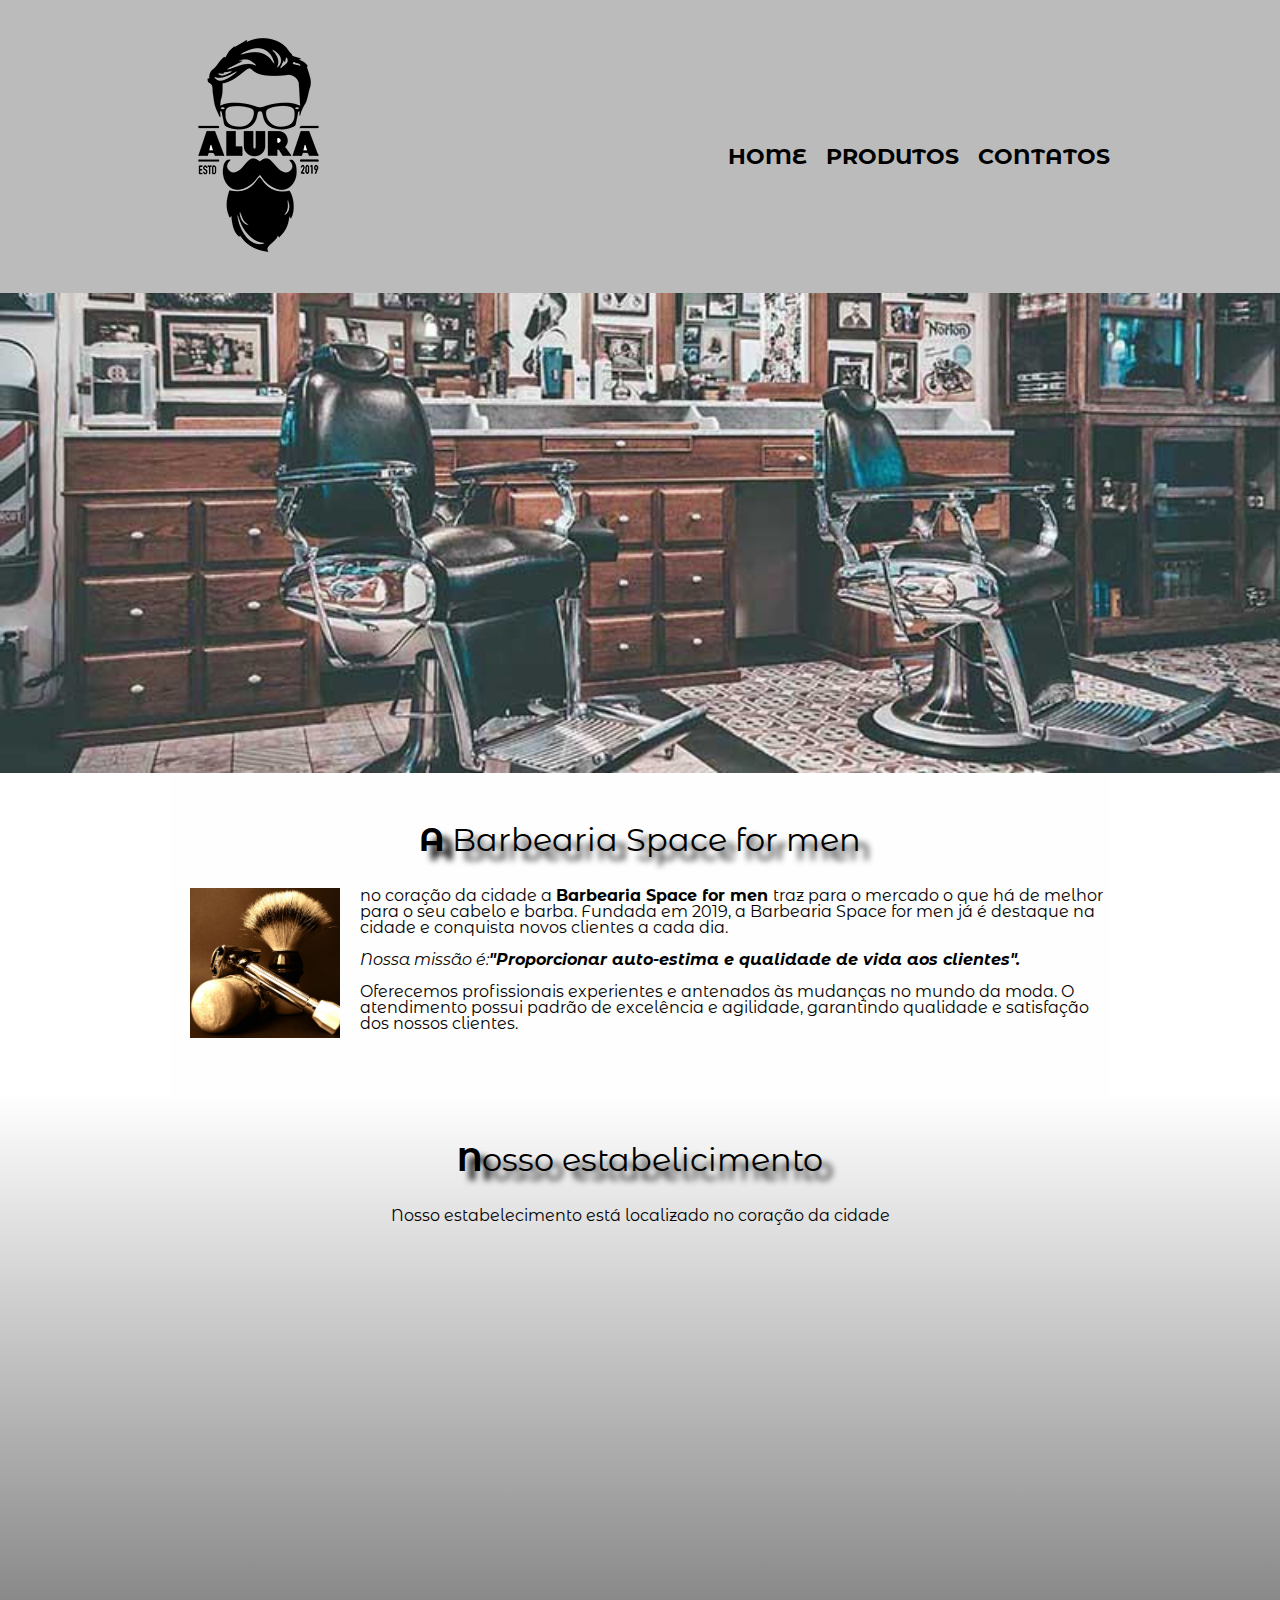
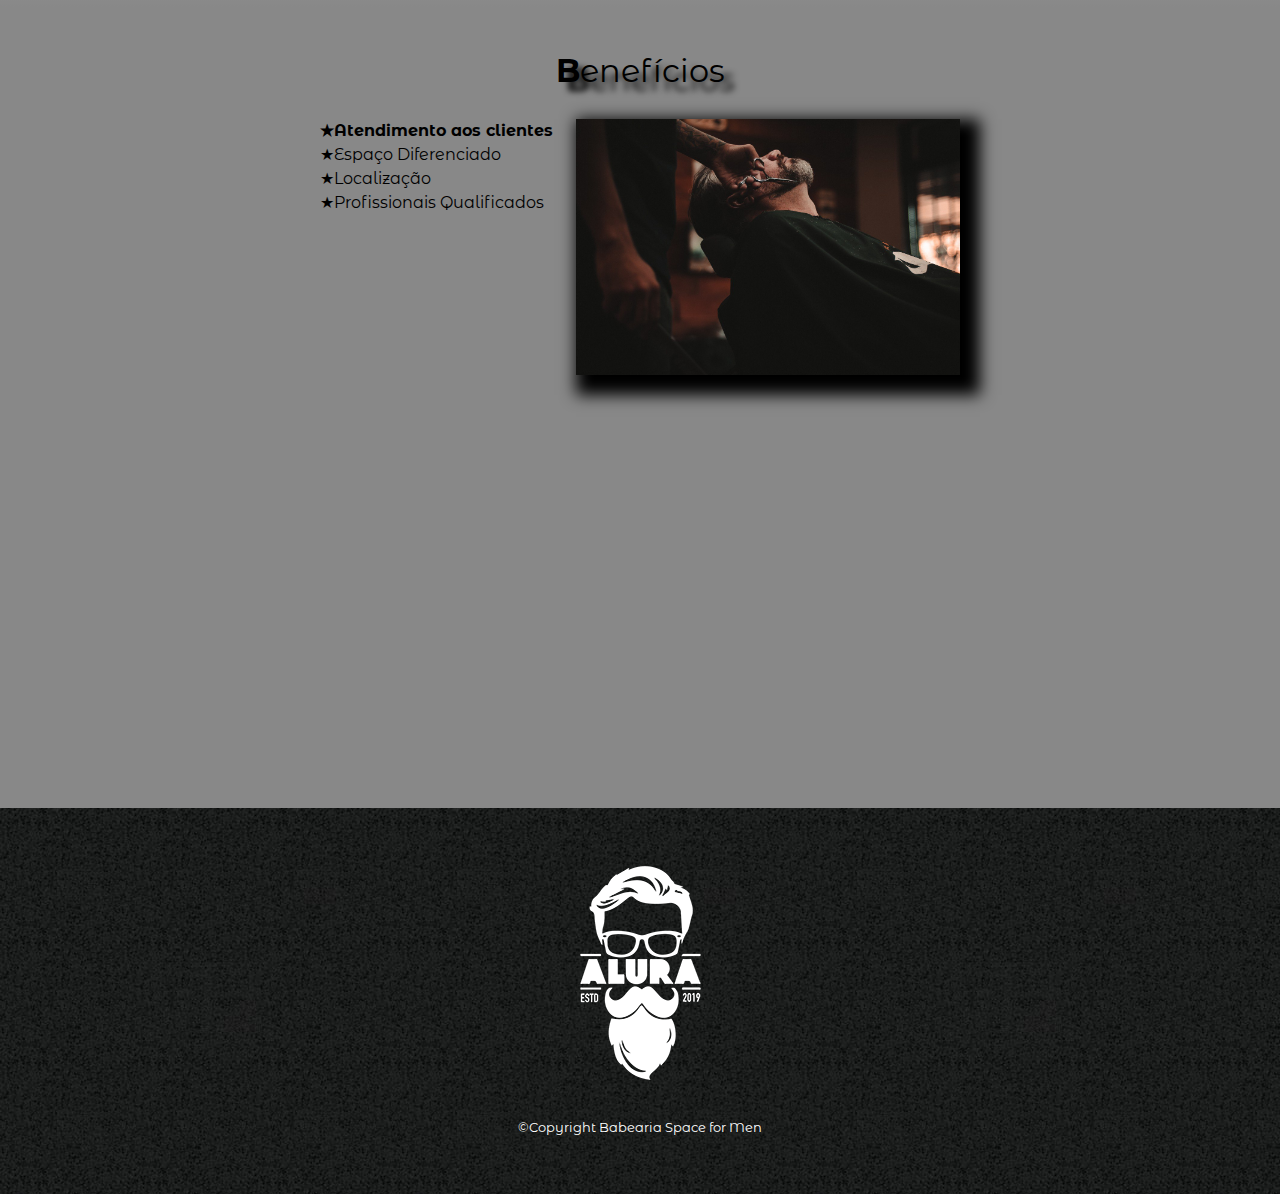
<file: index.html>
<!DOCTYPE html>
<html lang="pt-br">

<head>
    <meta charset="UTF-8">
    <meta name="viewport" content="width=device-width, initial-scale=1.0">
    <link rel="stylesheet" href="reset.css">
    <link rel="stylesheet" href="style.css">
    <link rel="preconnect" href="https://fonts.googleapis.com">
    <link rel="preconnect" href="https://fonts.gstatic.com" crossorigin>
    <link
        href="https://fonts.googleapis.com/css2?family=Montserrat+Alternates:ital@1&family=Montserrat:ital@1&display=swap"
        rel="stylesheet">

    <title>Space for Men</title>
</head>

<body>
    <header>
        <div class="caixa">
            <h1><img src="./logo.png" alt="Logo"></h1>
            <nav>
                <ul>
                    <li><a href="index.html">Home</a></li>
                    <li><a href="produto.html">Produtos</a></li>
                    <li><a href="contato.html">Contatos</a></li>
                </ul>



            </nav>
        </div>
    </header>


    <img src="./banner.jpg" alt="banner" class="banner">
    <main>

        <section class="principal">

            <h2 class="titulo-principal">A Barbearia Space for men</h2>

            <img src="./utensilios.jpg" alt="utensilios barbeiro" class="utensilio">

            <p> no coração da cidade a <strong> Barbearia Space for men </strong>traz para o mercado o que há de melhor
                para
                o seu cabelo e barba. Fundada em 2019, a Barbearia Space for men já é destaque na cidade e conquista
                novos
                clientes a cada dia.</p>

            <p class="missao"><em>Nossa missão é:<strong>"Proporcionar auto-estima e qualidade de vida aos
                        clientes".</strong></em></p>

            <p>Oferecemos profissionais experientes e antenados às mudanças no mundo da moda. O atendimento possui
                padrão de
                excelência e agilidade, garantindo qualidade e satisfação dos nossos clientes.</p>

        </section>

        <section class="mapa">
            <h3 class="titulo-principal">Nosso estabelicimento</h3>

            <p>Nosso estabelecimento está localizado no coração da cidade</p>

            <div class="mapa-conteudo">
                <iframe
                    src="https://www.google.com/maps/embed?pb=!1m18!1m12!1m3!1d116959.44629922815!2d-46.7531628!3d-23.6407907!2m3!1f0!2f0!3f0!3m2!1i1024!2i768!4f13.1!3m3!1m2!1s0x94ce5303b7b3f8bf%3A0xeda26a4907e87a15!2sBarbearia%20Space%20for%20men!5e0!3m2!1spt-BR!2sbr!4v1695754906043!5m2!1spt-BR!2sbr"
                    width="100%" height="300" style="border:0;" allowfullscreen="" loading="lazy"
                    referrerpolicy="no-referrer-when-downgrade"></iframe>
            </div>

        </section>

        <section class="beneficios">
            <h3 class="titulo-principal">Benefícios</h3>

            <div class="conteudo-beneficios">

                <ul class="lista-beneficios">
                    <li class="itens">Atendimento aos clientes</li>
                    <li class="itens">Espaço Diferenciado</li>
                    <li class="itens">Localização</li>
                    <li class="itens">Profissionais Qualificados</li>
                </ul><img src="./beneficios.jpg" alt="Beneficios" class="imagem-beneficios">
            </div>

            <div class="video">

                <iframe width="100%" height="315" src="https://www.youtube.com/embed/wcVVXUV0YUY?si=SJH_E3rGJKt9MB_u"
                    title="YouTube video player" frameborder="0"
                    allow="accelerometer; autoplay; clipboard-write; encrypted-media; gyroscope; picture-in-picture; web-share"
                    allowfullscreen></iframe>

            </div>


        </section>
    </main>
    <footer>
        <img src="./logo-branco.png" alt="Logo branco">

        <p class="copy">©Copyright Babearia Space for Men</p>
    </footer>
</body>

</html>
</file>
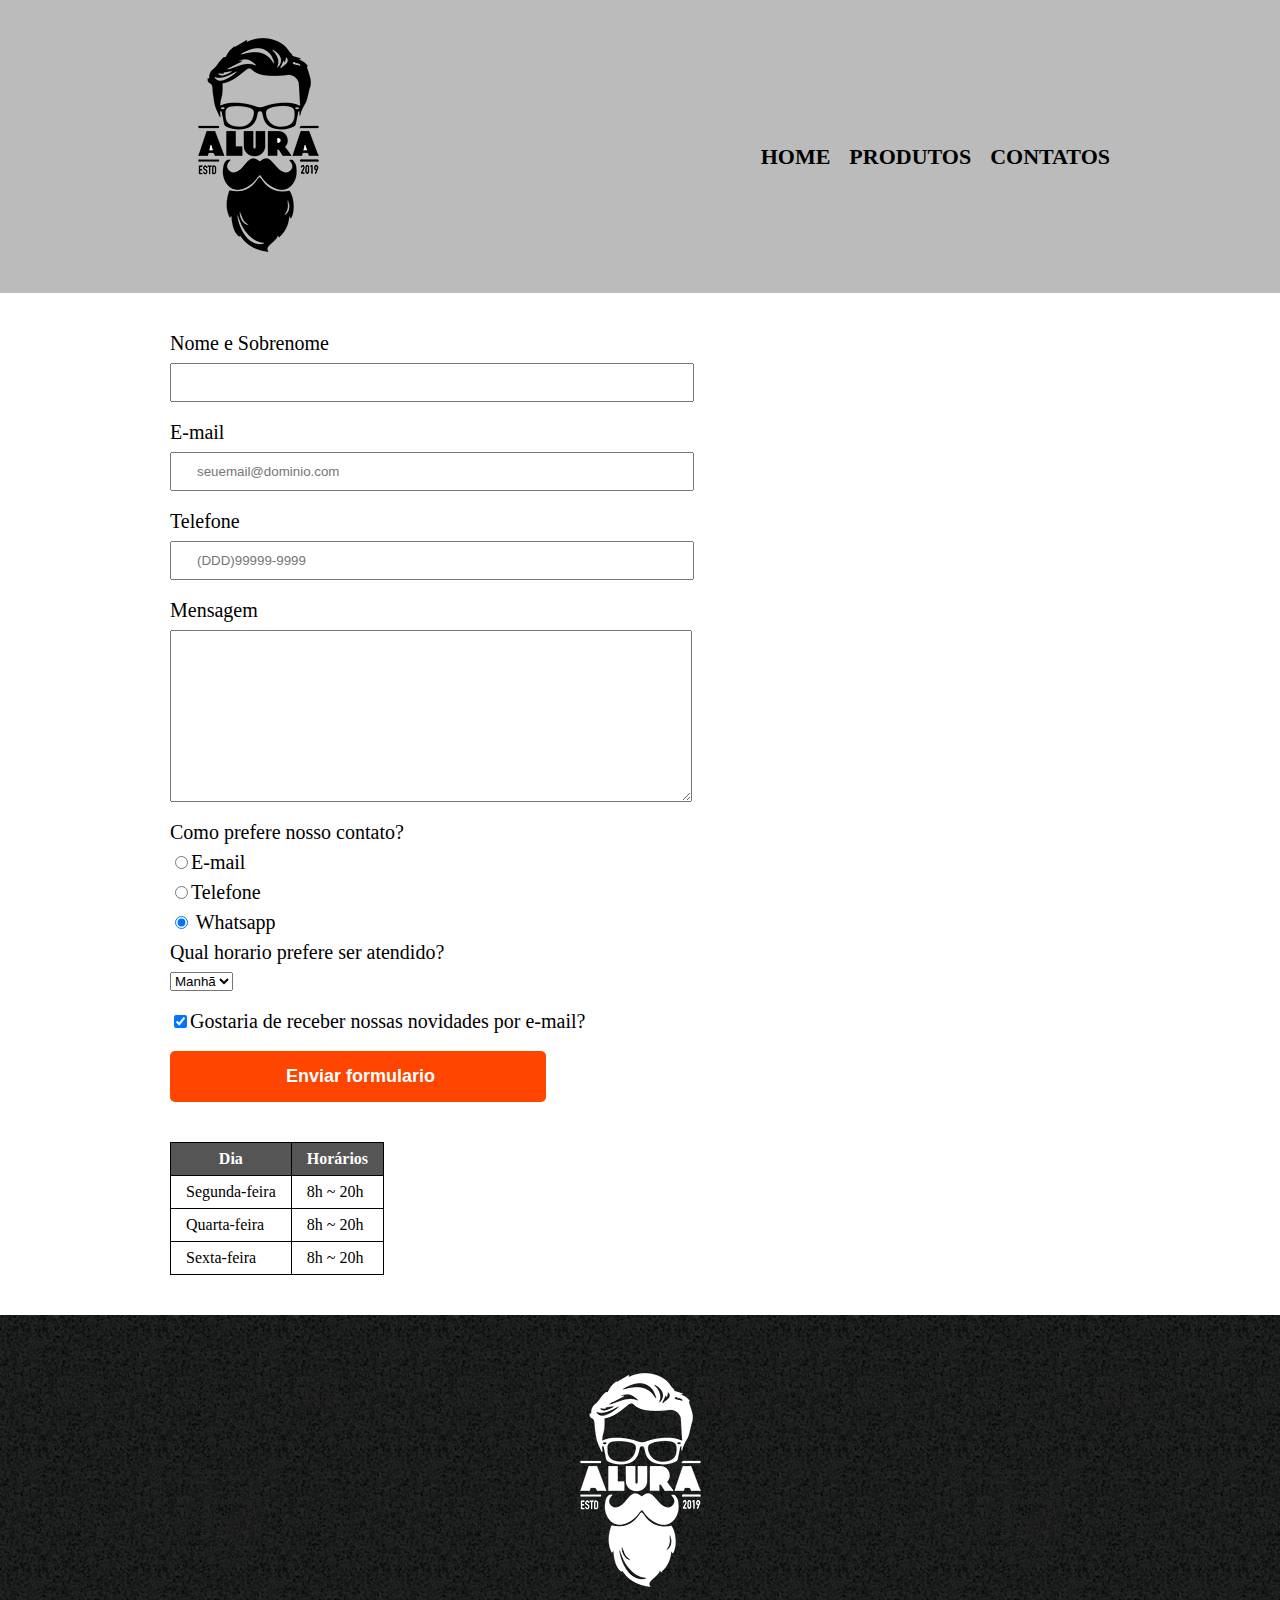
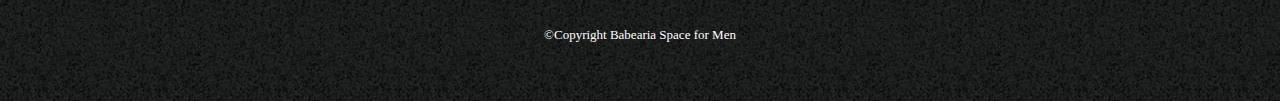
<file: contato.html>
<!DOCTYPE html>
<html lang="pt-br">

<head>
    <meta charset="UTF-8">
    <meta name="viewport" content="width=device-width, initial-scale=1.0">
    <title>Contato - Barbearia Space for Men</title>
</head>
<link rel="stylesheet" href="reset.css">
<link rel="stylesheet" href="contato.css">

<body>
    <header>
        <div class="caixa">
            <h1><img src="./logo.png" alt="Logo"></h1>
            <nav>
                <ul>
                    <li><a href="index.html">Home</a></li>
                    <li><a href="produto.html">Produtos</a></li>
                    <li><a href="contato.html">Contatos</a></li>
                </ul>



            </nav>
        </div>
    </header>
    <main>
        <form action="">

            <label for="nomeSobrenome">Nome e Sobrenome</label>
            <input type="text" id="nomeSobrenome" class="input-padrao" required>

            <label for="email">E-mail</label>
            <input type="email" id="email" class="input-padrao" required placeholder="seuemail@dominio.com">

            <label for="telefone">Telefone</label>
            <input type="tel" id="telefone" class="input-padrao" required placeholder="(DDD)99999-9999">

            <label for="mensagem">Mensagem</label>

            <textarea name="" id="mensagem" cols="70" rows="10" class="input-padrao"></textarea>

            <fieldset>
                <legend>Como prefere nosso contato?</legend>

                <label for=""><input type="radio" name="contato" id="">E-mail</label>


                <label for=""><input type="radio" name="contato" id="">Telefone</label>


                <label for=""> <input type="radio" name="contato" id="" checked>
                    Whatsapp</label>

            </fieldset>

            <fieldset>

                <legend class="">Qual horario prefere ser atendido?</legend>
                <select name="" id="">
                    <option value="">Manhã</option>
                    <option value="">Tarde</option>
                    <option value="">Noite</option>
                </select>

            </fieldset>

            <label for="" class="checkbox"><input type="checkbox" name="" id="" checked>Gostaria de receber nossas
                novidades por
                e-mail?</label>


            <input type="submit" value=" Enviar formulario" class="enviar">


        </form>

        <table>

            <tr>
                <thead>
                    <th>Dia</th>
                    <th>Horários</th>
                </thead>
            </tr>
            <tbody>
                <tr>
                    <td>Segunda-feira</td>
                    <td>8h ~ 20h</td>
                </tr>

                <tr>
                    <td>Quarta-feira</td>
                    <td>8h ~ 20h</td>
                </tr>

                <tr>
                    <td>Sexta-feira</td>
                    <td>8h ~ 20h</td>
                </tr>
            </tbody>

        </table>

    </main>

    <footer>
        <img src="./logo-branco.png" alt="Logo branco">

        <p class="copy">©Copyright Babearia Space for Men</p>
    </footer>
</body>

</html>
</file>
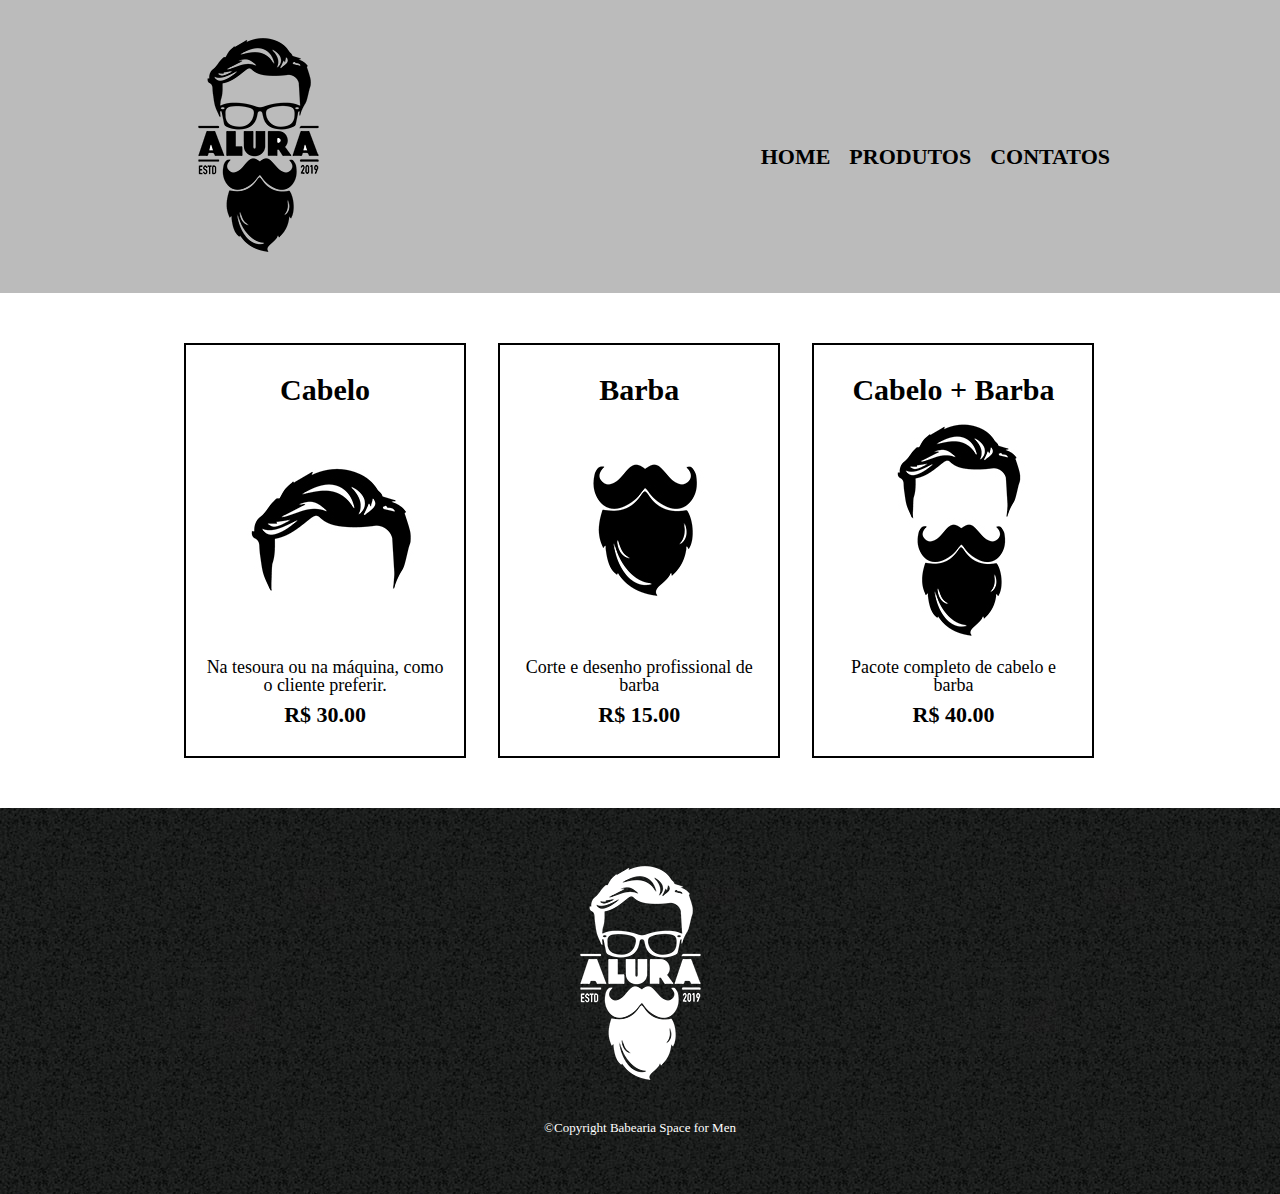
<file: produto.html>
<!DOCTYPE html>
<html lang="en">

<head>
    <meta charset="UTF-8">
    <meta name="viewport" content="width=device-width, initial-scale=1.0">
    <title>Produtos- Barbearia Space for men </title>
    <link rel="stylesheet" href="reset.css">
    <link rel="stylesheet" href="produto.css">

</head>

<body>
    <header>
        <div class="caixa">
            <h1><img src="./logo.png" alt="Logo"></h1>
            <nav>
                <ul>
                    <li><a href="index.html">Home</a></li>
                    <li><a href="produto.html">Produtos</a></li>
                    <li><a href="contato.html">Contatos</a></li>
                </ul>



            </nav>
        </div>
    </header>

    <main>
        <ul class="produtos">
            <li>
                <h2> Cabelo</h2>
                <img src="./cabelo.jpg" alt="Cabelo">
                <p class="produto-descricao">Na tesoura ou na máquina, como o cliente preferir.</p>
                <p class="produto-preco">R$ 30.00</p>

            </li>
            <li>
                <h2>Barba</h2>
                <img src="./barba.jpg" alt="Barba">
                <p class="produto-descricao">Corte e desenho profissional de barba</p>
                <p class="produto-preco">R$ 15.00</p>

            </li>
            <li>
                <h2>Cabelo + Barba </h2>
                <img src="./cabelo+barba.jpg" alt="Cabelo + Barba">
                <p class="produto-descricao">Pacote completo de cabelo e barba</p>
                <p class="produto-preco">R$ 40.00 </p>

            </li>
        </ul>
    </main>

    <footer>
        <img src="logo-branco.png" alt="Logo branco">

        <p class="copy">©Copyright Babearia Space for Men</p>
    </footer>
</body>

</html>
</file>
<file: style.css>
body{
font-family: 'Montserrat Alternates', sans-serif;

}

header{
    background-color: #bbbbbb;
    padding: 20px 0;
}


.caixa{
    position: relative;
    width: 940px;
    margin: 0 auto;
}

nav{
    position: absolute;
    top:  126px;
    right: 0;
}

nav li{
    display: inline;
    margin: 0 0 0 15px;
    
}

nav a{
    text-transform: uppercase;
    text-decoration: none;
    color: #000000;
    font-weight: bolder;
    font-size: 22px;
}
nav a:hover{
    color: darkcyan;
    text-decoration: underline;
}

.banner{
    width: 100%;
}



.principal{
    padding: 3em 0;
    background: #fefefe;
    width: 940px;
    margin: 0 auto;
}

.titulo-principal{
   text-align: center;
    font-size: 2em;
    margin: 0 0 1em;
    clear: left;
    text-shadow: 10px 9px 6px black;

}

.titulo-principal::first-letter{
    font-weight: bolder;
}


.utensilio{
    width: 150px;
    float: left;
   margin: 0 20px 20px ;
}

.principal p{
    margin: 0 0 1em;
}

.principal strong{
    font-weight: bolder;
}

.principal em{
    font-style: italic;
}

.mapa {
  padding: 3em 0;
  background: linear-gradient(#fefefe, #888888);
}

.mapa-conteudo{
    width: 940px;
    margin: 0 auto;
}

.mapa p{
    margin: 0 0 2em;
    text-align: center;
}


.beneficios{
    padding: 3em 0;
    background: #888888;
    
}

.conteudo-beneficios{
width: 640px;
margin: 0 auto;
}

.lista-beneficios{
    width: 40%;
    display: inline-block;
    vertical-align: top;
}

.itens{
    line-height: 1.5;
}
.itens:first-child{
    font-weight: bold;
}

.itens::before{
    content: "★";
}

.imagem-beneficios{
    width: 60%;

    opacity: 1;
    transition: 400ms;
    box-shadow: 10px 10px 15px 10px #000000

}
.imagem-beneficios:hover{
    opacity: 0.3;
}
.video{
    width: 560px;
    margin: 2em auto;
}


footer{
    text-align: center;
    background: url(./bg.jpg);
    padding: 40px 0;
}
.copy{
    color: #ffffff;
    font-size: 13px;
    margin: 20px 0;
}

@media screen and (max-width:460px){
    .caixa, .principal, .conteudo-beneficios, .mapa-conteudo, .video{
        width: auto;
    }

h1{
    text-align: center;
}
nav{
    position: static;
}
.lista-beneficios, .imagem-beneficios{
    width: 100%;
}

}
</file>
<file: contato.css>
header{
    background-color: #bbbbbb;
    padding: 20px 0;
}

.caixa{
    position: relative;
    width: 940px;
    margin: 0 auto;
}

nav{
    position: absolute;
    top:  126px;
    right: 0;
}

nav li{
    display: inline;
    margin: 0 0 0 15px;
    
}

nav a{
    text-transform: uppercase;
    text-decoration: none;
    color: #000000;
    font-weight: bolder;
    font-size: 22px;
}
nav a:hover{
    color: darkcyan;
    text-decoration: underline;
}

main{
    width: 940px;
    margin: 0 auto;
}

form{
    margin: 40px 0;
}

form label, form legend{
    display: block;
    font-size: 20px;
    margin: 0 0 10px ;
}

.input-padrao{
    display: block;
    margin: 0 0 20px ;
    padding: 10px 25px;
    width: 50%;
}

.checkbox{
margin: 20px 0;
}

.enviar{
    width: 40%;
    padding: 15px 0;
    font-size: 18px;
    background-color: orangered;
    color: white;
    border: none;
    font-weight: bold;
    border-radius: 5px;
    transition: 1s all;
}

.enviar:hover{
    background-color: darkslategray;
    transform: rotate(70deg) scale(1.2);
    
}


table{  
    margin: 20px 0 40px;

}

thead{
    background-color: #555555;
    color: white;
    font-weight: bold;
}

td, th{
    border: solid 1px #000000;
    padding: 8px 15px;
}


footer{
    text-align: center;
    background: url(./bg.jpg);
    padding: 40px 0;
}
.copy{
    color: #ffffff;
    font-size: 13px;
    margin: 20px 0;
}
</file>
<file: produto.css>
header{
    background-color: #bbbbbb;
    padding: 20px 0;
}

.caixa{
    position: relative;
    width: 940px;
    margin: 0 auto;
}

nav{
    position: absolute;
    top:  126px;
    right: 0;
}

nav li{
    display: inline;
    margin: 0 0 0 15px;
    
}

nav a{
    text-transform: uppercase;
    text-decoration: none;
    color: #000000;
    font-weight: bolder;
    font-size: 22px;
}
nav a:hover{
    color: darkcyan;
    text-decoration: underline;
}

.produtos{
    width: 940px;
    margin: 0 auto;
    padding: 50px 0;

}
.produtos li{
    display: inline-block;  
    text-align: center;  
    width: 30%;
    vertical-align: top;
    margin: 0 1.5%;
    padding: 30px 20px;
    box-sizing: border-box;
    border: solid 2px #000000;

}
.produtos li:hover{
    border-color: darkturquoise;
}
.produtos li:active{
    border-color: darkslateblue;

}

.produtos h2{
    font-size: 30px;
    font-weight: bolder
}
.produtos h2:hover{
font-size: 34px;
}

.produto-descricao{
    font-size: 18px;
}

.produto-preco{
    font-size: 22px;
    font-weight: bolder;
    margin-top: 10px;
}

footer{
    text-align: center;
    background: url(./bg.jpg);
    padding: 40px 0;
}
.copy{
    color: #ffffff;
    font-size: 13px;
   margin: 20px 0;
}
</file>
